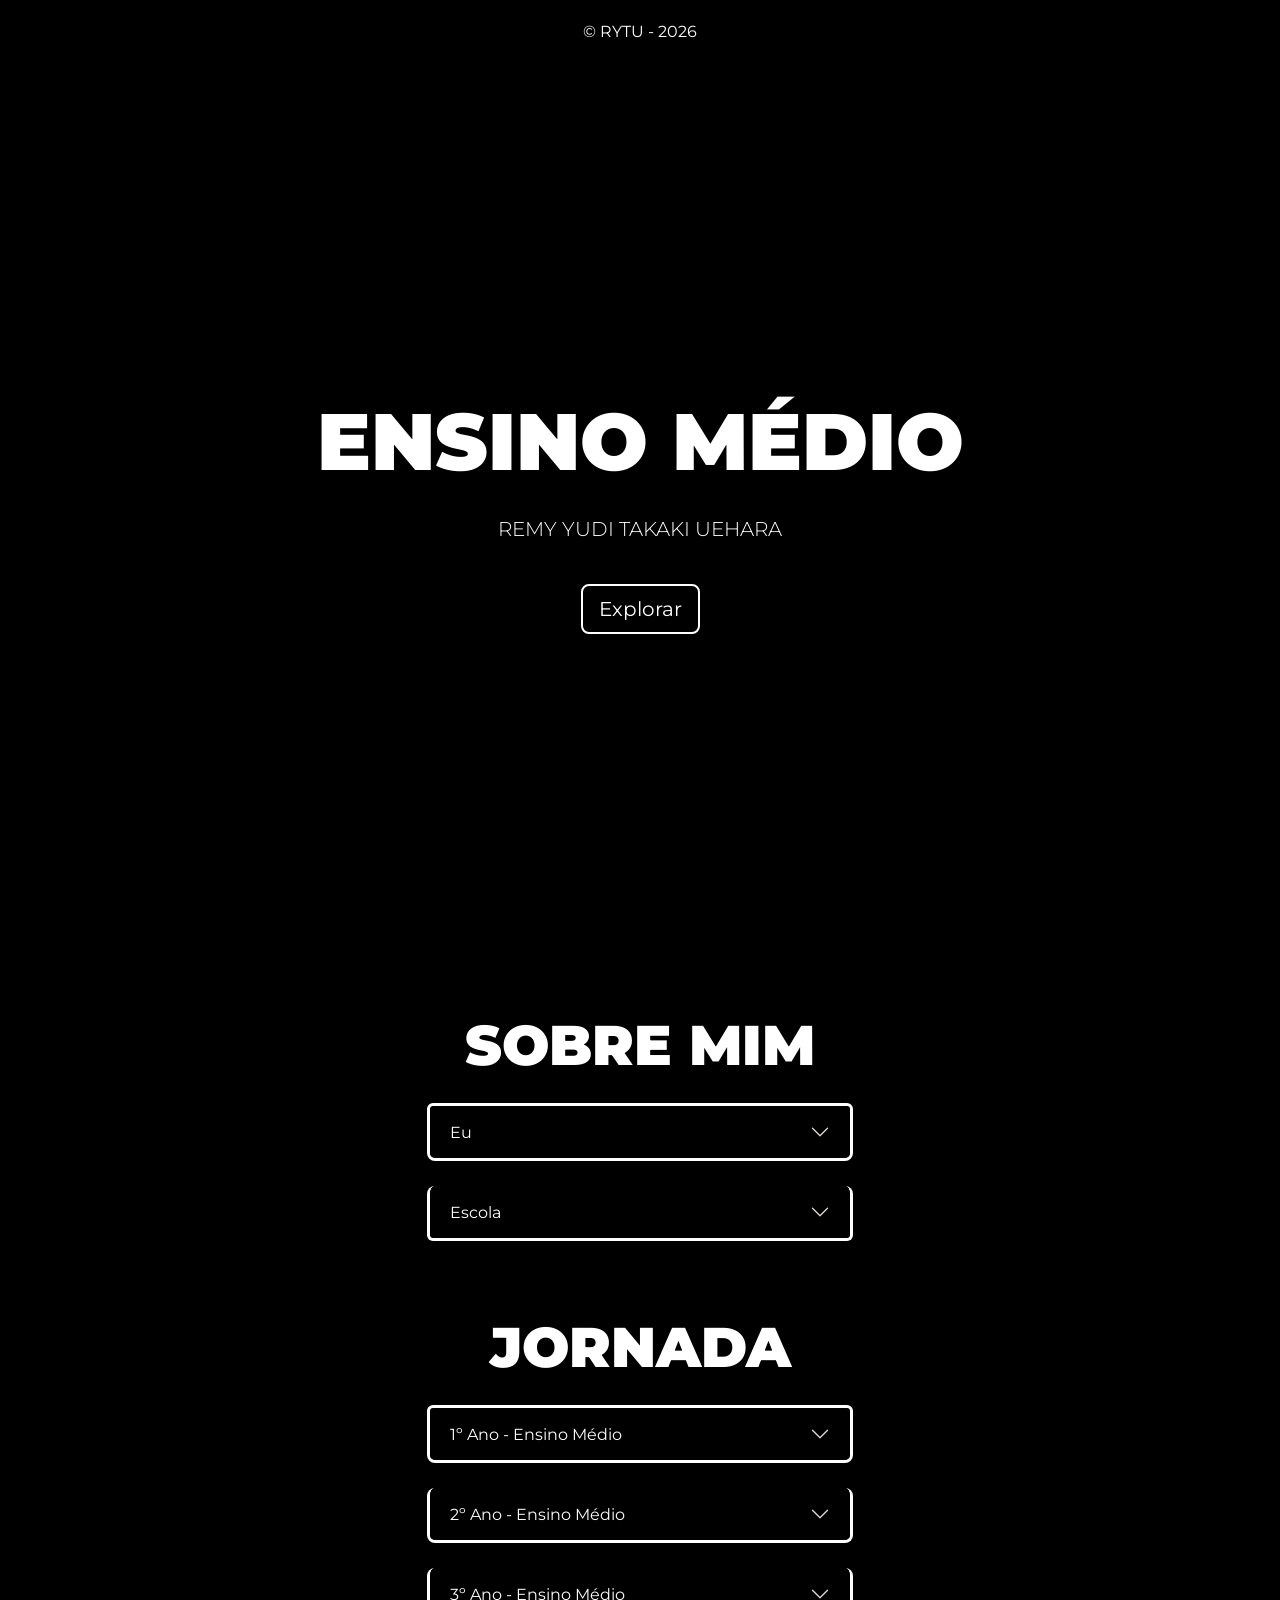
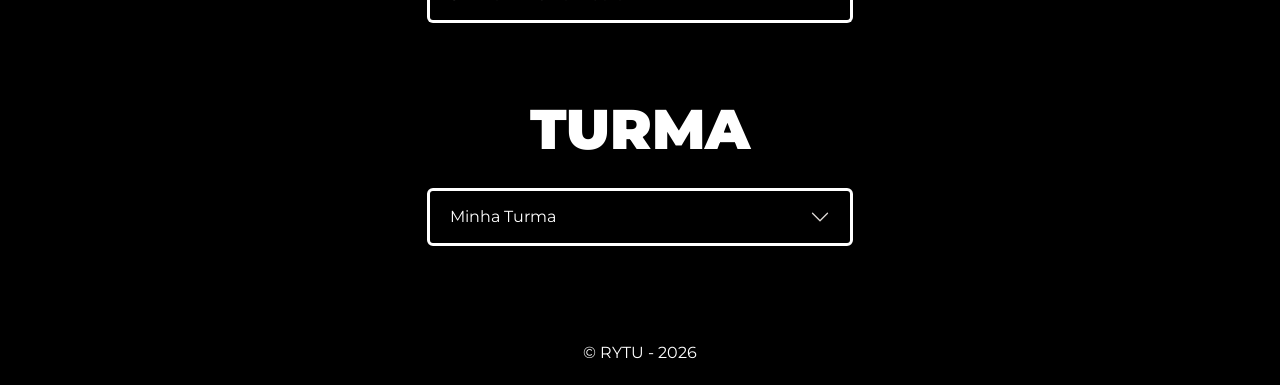
<file: index.html>
<!DOCTYPE html>
<html lang="pt-br">
<head>
  <meta charset="UTF-8">
  <meta name="viewport" content="width=device-width, initial-scale=1.0">
  <title>Ensino Médio</title>

  <!-- Fonte Montserrat com peso 900 -->
  <link href="https://fonts.googleapis.com/css2?family=Montserrat:wght@400;700;900&display=swap" rel="stylesheet">

  <!-- Bootstrap CSS -->
  <link href="https://cdn.jsdelivr.net/npm/bootstrap@5.3.8/dist/css/bootstrap.min.css" rel="stylesheet">

  <!-- CSS externo -->
  <link rel="stylesheet" href="style.css">
</head>
<body>

  <!-- Rodapé superior -->
  <footer class="top-footer">© RYTU - 2026</footer>

  <!-- Cabeçalho -->
  <header id="topo" class="text-white d-flex flex-column justify-content-center align-items-center text-center" style="height: 100vh;">
    <h1 class="display-1 text-uppercase" style="font-weight: 900;">
      ENSINO MÉDIO
    </h1>
    <p class="lead mt-3">REMY YUDI TAKAKI UEHARA</p>
    <a href="#ensino-medio" class="btn btn-lg mt-4 btn-animado">Explorar</a>
  </header>

  <!-- Seção principal -->
  <section id="ensino-medio" class="d-flex flex-column align-items-center my-5">
    <h2 class="display-4 text-uppercase text-white mb-4" style="font-weight: 900;">
      SOBRE MIM
    </h2>

    <div class="accordion col-10 col-md-6 col-lg-4" id="accordionExample">
      <div class="accordion-item">
        <h2 class="accordion-header">
          <button class="accordion-button collapsed" type="button" data-bs-toggle="collapse" data-bs-target="#collapseOne">
            Eu
          </button>
        </h2>
        <div id="collapseOne" class="accordion-collapse collapse" data-bs-parent="#accordionExample">
          <div class="accordion-body">Meu nome é Remy Yudi Takaki Uehara, tenho 17 anos.</div>
        </div>
      </div>
      <div class="accordion-item">
        <h2 class="accordion-header">
          <button class="accordion-button collapsed" type="button" data-bs-toggle="collapse" data-bs-target="#collapseTwo">
            Escola
          </button>
        </h2>
        <div id="collapseTwo" class="accordion-collapse collapse" data-bs-parent="#accordionExample">
          <div class="accordion-body">Estou no 3º ano do ensino médio na Escola Cedup Perfeito Manoel de Aguiar, cursando o técnico em Desenvolvimento de Sistemas.</div>
        </div>
      </div>
    </div>
  </section>

  <!-- Seção JORNADA -->
  <section id="jornada" class="d-flex flex-column align-items-center my-5">
    <h2 class="display-4 text-uppercase text-white mb-4" style="font-weight: 900;">
      JORNADA
    </h2>

    <div class="accordion col-10 col-md-6 col-lg-4" id="accordionExample2">
      <div class="accordion-item">
        <h2 class="accordion-header">
          <button class="accordion-button collapsed" type="button" data-bs-toggle="collapse" data-bs-target="#collapseFour">
            1º Ano - Ensino Médio
          </button>
        </h2>
        <div id="collapseFour" class="accordion-collapse collapse" data-bs-parent="#accordionExample2">
          <div class="accordion-body">No 1º ano, tudo era novidade. A adaptação à nova rotina, às matérias mais complexas e às responsabilidades maiores marcaram esse período. Foi um tempo de conhecer pessoas novas e começar a construir amizades que fariam parte da jornada.</div>
        </div>
      </div>
      <div class="accordion-item">
        <h2 class="accordion-header">
          <button class="accordion-button collapsed" type="button" data-bs-toggle="collapse" data-bs-target="#collapseFive">
            2º Ano - Ensino Médio
          </button>
        </h2>
        <div id="collapseFive" class="accordion-collapse collapse" data-bs-parent="#accordionExample2">
          <div class="accordion-body">No 2º ano, veio a fase de amadurecimento. Já mais acostumado com o ritmo, foi possível focar nos estudos e também aproveitar melhor os momentos com colegas. Esse ano trouxe desafios acadêmicos mais intensos e também descobertas sobre interesses pessoais e futuros caminhos.</div>
        </div>
      </div>
      <div class="accordion-item">
        <h2 class="accordion-header">
          <button class="accordion-button collapsed" type="button" data-bs-toggle="collapse" data-bs-target="#collapseSix">
            3º Ano - Ensino Médio
          </button>
        </h2>
        <div id="collapseSix" class="accordion-collapse collapse" data-bs-parent="#accordionExample2">
          <div class="accordion-body">No 3º ano, a sensação é de reta final. A pressão das escolhas para o futuro se mistura com a emoção de concluir uma etapa importante. É um período de dedicação, despedidas e conquistas, fechando o ciclo do ensino médio com aprendizado e crescimento.</div>
        </div>
      </div>
    </div>
  </section>

  <!-- Seção TURMA -->
  <section id="turma" class="d-flex flex-column align-items-center my-5">
    <h2 class="display-4 text-uppercase text-white mb-4" style="font-weight: 900;">
      TURMA
    </h2>

    <div class="accordion col-10 col-md-6 col-lg-4" id="accordionExample3">
      <div class="accordion-item">
        <h2 class="accordion-header">
          <button class="accordion-button collapsed" type="button" data-bs-toggle="collapse" data-bs-target="#collapseTurma">
            Minha Turma
          </button>
        </h2>
        <div id="collapseTurma" class="accordion-collapse collapse" data-bs-parent="#accordionExample3">
          <div class="accordion-body text-center">
            <img src="Turma.jpg" alt="Minha Turma" class="img-fluid rounded">
          </div>
        </div>
      </div>
    </div>
  </section>

  <!-- Rodapé inferior -->
  <footer>© RYTU - 2026</footer>

  <!-- Bootstrap JS -->
  <script src="https://cdn.jsdelivr.net/npm/bootstrap@5.3.8/dist/js/bootstrap.bundle.min.js"></script>

  <!-- Script para sempre voltar ao cabeçalho -->
  <script>
    window.onload = function() {
      window.scrollTo(0, 0);
    };
  </script>

</body>
</html>
</file>
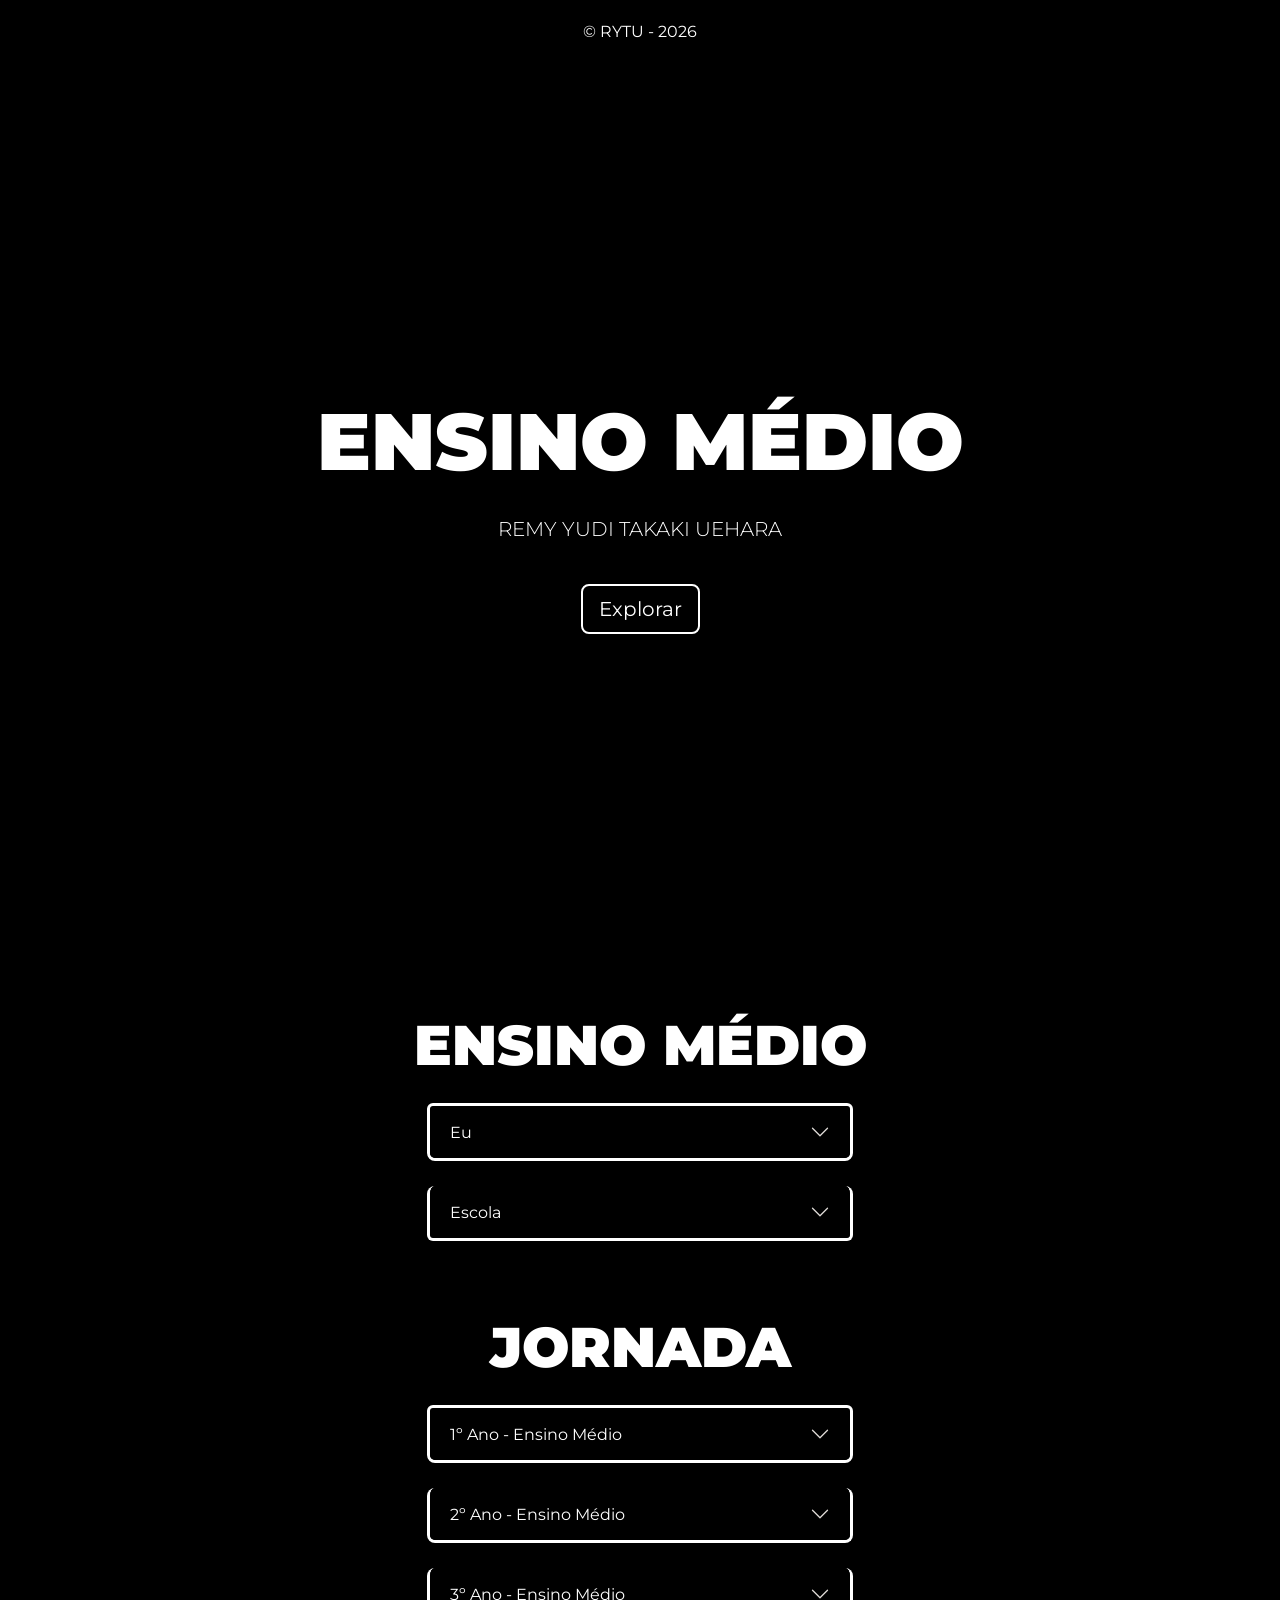
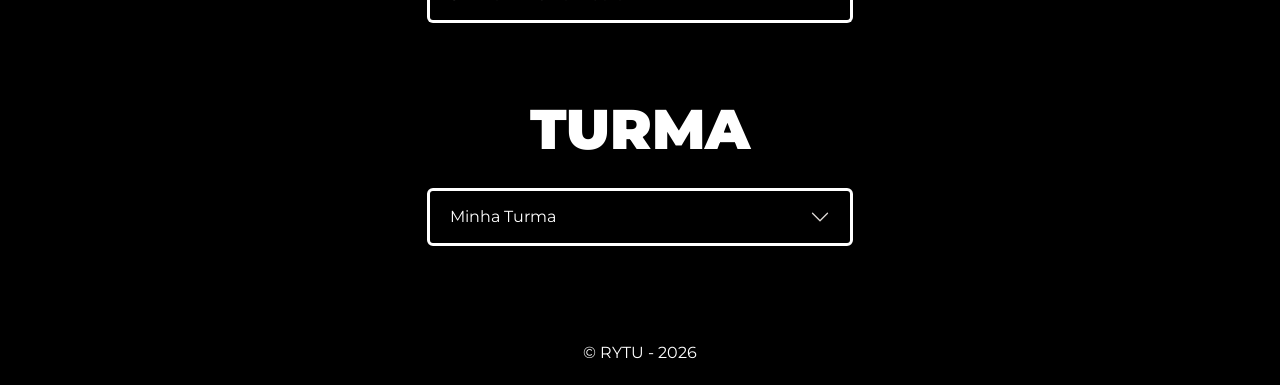
<file: Ensino Médio.html>
<!DOCTYPE html>
<html lang="pt-br">
<head>
  <meta charset="UTF-8">
  <meta name="viewport" content="width=device-width, initial-scale=1.0">
  <title>Ensino Médio</title>

  <!-- Fonte Montserrat com peso 900 -->
  <link href="https://fonts.googleapis.com/css2?family=Montserrat:wght@400;700;900&display=swap" rel="stylesheet">

  <!-- Bootstrap CSS -->
  <link href="https://cdn.jsdelivr.net/npm/bootstrap@5.3.8/dist/css/bootstrap.min.css" rel="stylesheet">

  <!-- CSS externo -->
  <link rel="stylesheet" href="style.css">
</head>
<body>

  <!-- Rodapé superior -->
  <footer class="top-footer">© RYTU - 2026</footer>

  <!-- Cabeçalho -->
  <header id="topo" class="text-white d-flex flex-column justify-content-center align-items-center text-center" style="height: 100vh;">
    <h1 class="display-1 text-uppercase" style="font-weight: 900;">
      ENSINO MÉDIO
    </h1>
    <p class="lead mt-3">REMY YUDI TAKAKI UEHARA</p>
    <a href="#ensino-medio" class="btn btn-lg mt-4 btn-animado">Explorar</a>
  </header>

  <!-- Seção principal -->
  <section id="ensino-medio" class="d-flex flex-column align-items-center my-5">
    <h2 class="display-4 text-uppercase text-white mb-4" style="font-weight: 900;">
      ENSINO MÉDIO
    </h2>

    <div class="accordion col-10 col-md-6 col-lg-4" id="accordionExample">
      <div class="accordion-item">
        <h2 class="accordion-header">
          <button class="accordion-button collapsed" type="button" data-bs-toggle="collapse" data-bs-target="#collapseOne">
            Eu
          </button>
        </h2>
        <div id="collapseOne" class="accordion-collapse collapse" data-bs-parent="#accordionExample">
          <div class="accordion-body">Meu nome é Remy Yudi Takaki Uehara, tenho 17 anos.</div>
        </div>
      </div>
      <div class="accordion-item">
        <h2 class="accordion-header">
          <button class="accordion-button collapsed" type="button" data-bs-toggle="collapse" data-bs-target="#collapseTwo">
            Escola
          </button>
        </h2>
        <div id="collapseTwo" class="accordion-collapse collapse" data-bs-parent="#accordionExample">
          <div class="accordion-body">Estou no 3º ano do ensino médio na Escola Cedup Perfeito Manoel de Aguiar, cursando o técnico em Desenvolvimento de Sistemas.</div>
        </div>
      </div>
    </div>
  </section>

  <!-- Seção JORNADA -->
  <section id="jornada" class="d-flex flex-column align-items-center my-5">
    <h2 class="display-4 text-uppercase text-white mb-4" style="font-weight: 900;">
      JORNADA
    </h2>

    <div class="accordion col-10 col-md-6 col-lg-4" id="accordionExample2">
      <div class="accordion-item">
        <h2 class="accordion-header">
          <button class="accordion-button collapsed" type="button" data-bs-toggle="collapse" data-bs-target="#collapseFour">
            1º Ano - Ensino Médio
          </button>
        </h2>
        <div id="collapseFour" class="accordion-collapse collapse" data-bs-parent="#accordionExample2">
          <div class="accordion-body">No 1º ano, tudo era novidade. A adaptação à nova rotina, às matérias mais complexas e às responsabilidades maiores marcaram esse período. Foi um tempo de conhecer pessoas novas e começar a construir amizades que fariam parte da jornada.</div>
        </div>
      </div>
      <div class="accordion-item">
        <h2 class="accordion-header">
          <button class="accordion-button collapsed" type="button" data-bs-toggle="collapse" data-bs-target="#collapseFive">
            2º Ano - Ensino Médio
          </button>
        </h2>
        <div id="collapseFive" class="accordion-collapse collapse" data-bs-parent="#accordionExample2">
          <div class="accordion-body">No 2º ano, veio a fase de amadurecimento. Já mais acostumado com o ritmo, foi possível focar nos estudos e também aproveitar melhor os momentos com colegas. Esse ano trouxe desafios acadêmicos mais intensos e também descobertas sobre interesses pessoais e futuros caminhos.</div>
        </div>
      </div>
      <div class="accordion-item">
        <h2 class="accordion-header">
          <button class="accordion-button collapsed" type="button" data-bs-toggle="collapse" data-bs-target="#collapseSix">
            3º Ano - Ensino Médio
          </button>
        </h2>
        <div id="collapseSix" class="accordion-collapse collapse" data-bs-parent="#accordionExample2">
          <div class="accordion-body">No 3º ano, a sensação é de reta final. A pressão das escolhas para o futuro se mistura com a emoção de concluir uma etapa importante. É um período de dedicação, despedidas e conquistas, fechando o ciclo do ensino médio com aprendizado e crescimento.</div>
        </div>
      </div>
    </div>
  </section>

  <!-- Seção TURMA -->
  <section id="turma" class="d-flex flex-column align-items-center my-5">
    <h2 class="display-4 text-uppercase text-white mb-4" style="font-weight: 900;">
      TURMA
    </h2>

    <div class="accordion col-10 col-md-6 col-lg-4" id="accordionExample3">
      <div class="accordion-item">
        <h2 class="accordion-header">
          <button class="accordion-button collapsed" type="button" data-bs-toggle="collapse" data-bs-target="#collapseTurma">
            Minha Turma
          </button>
        </h2>
        <div id="collapseTurma" class="accordion-collapse collapse" data-bs-parent="#accordionExample3">
          <div class="accordion-body text-center">
            <img src="Turma.jpg" alt="Minha Turma" class="img-fluid rounded">
          </div>
        </div>
      </div>
    </div>
  </section>

  <!-- Rodapé inferior -->
  <footer>© RYTU - 2026</footer>

  <!-- Bootstrap JS -->
  <script src="https://cdn.jsdelivr.net/npm/bootstrap@5.3.8/dist/js/bootstrap.bundle.min.js"></script>

  <!-- Script para sempre voltar ao cabeçalho -->
  <script>
    window.onload = function() {
      window.scrollTo(0, 0);
    };
  </script>

</body>
</html>
</file>
<file: style.css>
body {
  background-color: #000;
  color: #fff;
  font-family: 'Montserrat', sans-serif;
}

header {
  background-color: #000 !important;
}

/* Botão com animação */
.btn-animado {
  background-color: #000;
  color: #fff;
  border: 2px solid #fff;
  transition: transform 0.3s ease;
}
.btn-animado:hover {
  transform: scale(1.1);
  background-color: #000;
  color: #fff;
  border: 2px solid #fff;
}

/* Gavetas sem animação */
.accordion-item {
  background-color: #000;
  color: #fff;
  border: 3px solid #fff;
  border-radius: 8px;
  margin-bottom: 25px;
  overflow: hidden;
}

.accordion-button {
  background-color: #000;
  color: #fff;
  box-shadow: none;
  border: none;
}

.accordion-button:not(.collapsed) {
  background-color: #000;
  color: #fff;
  box-shadow: none;
  border: none;
}

.accordion-body {
  background-color: #000;
  color: #fff;
  border: none;
}

/* Ícone da setinha sempre branco */
.accordion-button::after {
  filter: invert(1);
}
.accordion-button:not(.collapsed)::after {
  filter: invert(1);
}

.accordion-button:focus {
  box-shadow: none !important;
}

/* Rodapé */
footer {
  background-color: #000;
  color: #fff;
  text-align: center;
  padding: 20px 0;
  margin-top: 50px;
}

.top-footer {
  margin-top: 0;
}
</file>
